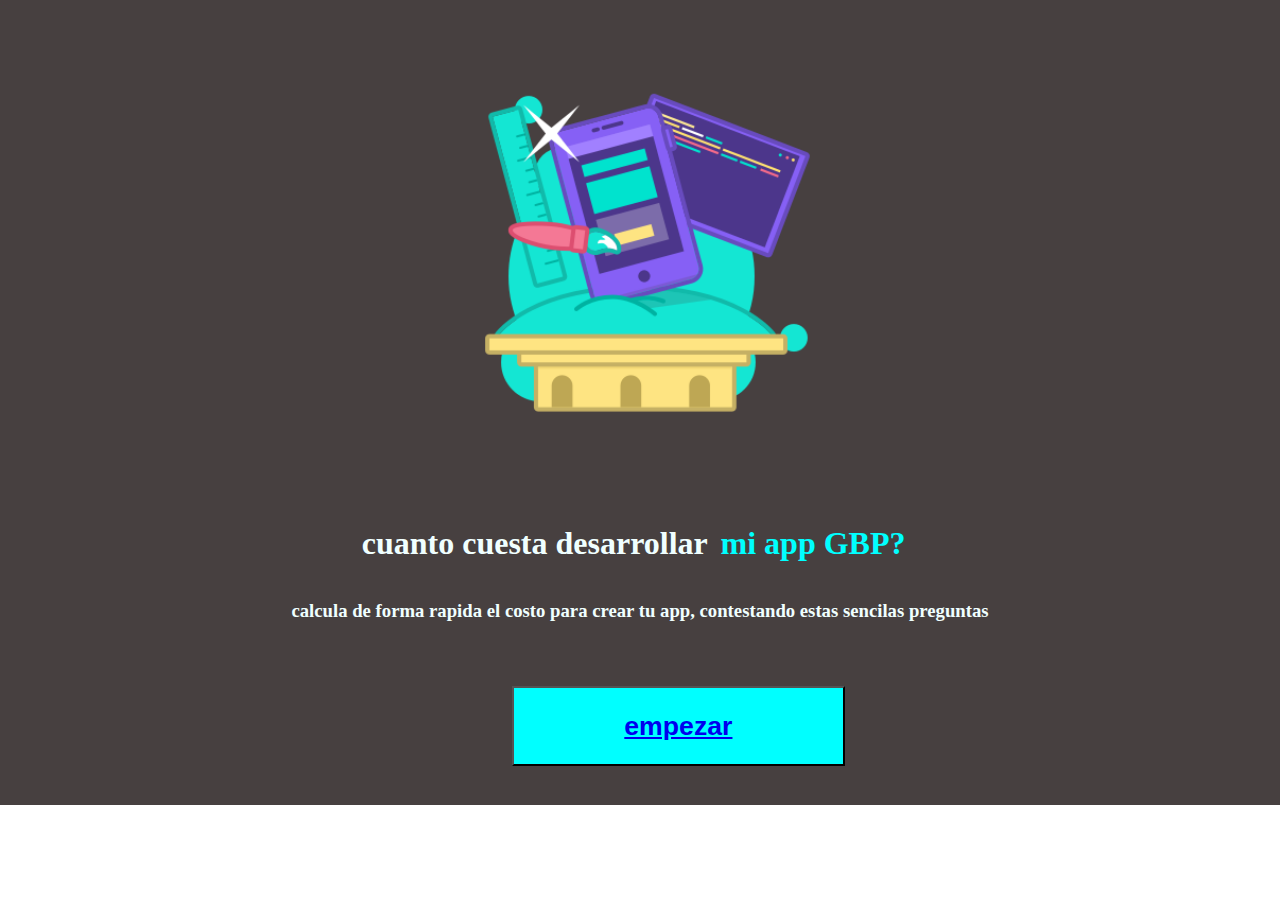
<file: index.html>
<!DOCTYPE html>
<html lang="en">
<head>
    <meta charset="UTF-8">
    <meta name="viewport" content="width=device-width, initial-scale=1.0">
    <link rel="stylesheet" href="/css/estyle.css">
    <title>Document</title>
</head>
<body>
    <div class="contenedor-inicio">
        <div class="contenedor-imagen"><img src="img/answer-1-1.png" class="img-inicio"></div>
        <div class="contenedor-titulo"><h1 class="contenedor-letra">cuanto cuesta desarrollar <h1 class="subcontent">mi app GBP?</h1></h1></div>
        <div class="contenedor-info"><h3 class="contenedor-letra-2">calcula de forma rapida el costo para crear tu app, contestando estas sencilas preguntas</h3></div>
        <div class="contenedor-boton"><button class="boton"><a href="calidad.html" class="a"><h1>empezar</h1></a></button></div>
    </div>
</body>
</html>
</file>
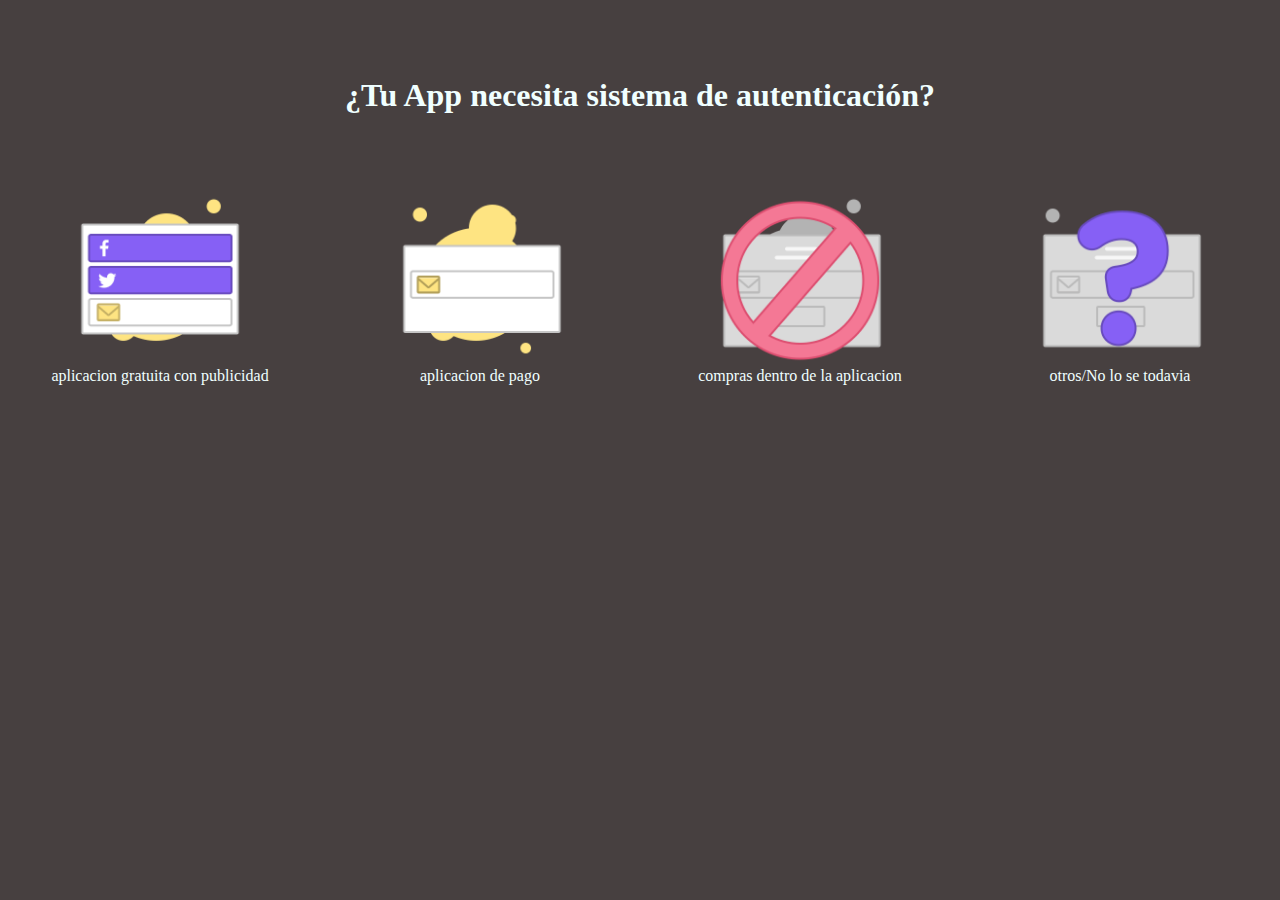
<file: autenticacion.html>
<!DOCTYPE html>
<html lang="en">
<head>
    <meta charset="UTF-8">
    <meta name="viewport" content="width=device-width, initial-scale=1.0">
    <link rel="stylesheet" href="/css/estyle.css">
    <title>Document</title>
</head>
<body>
    <div class="contenedor-todo">
        <div class="titulo"><h1 class="info">¿Tu App necesita sistema de autenticación?</h1></div>
        <div class="contenedor-todo-2">
            <div class="contenedor-padre">
                <div class="contenedor-imagen"><img src="img/answer-5-1.png" class="img"></div>
                <div class="info">aplicacion gratuita con publicidad</div>
            </div>
            <div class="contenedor-padre-1">
                <div class="contenedor-imagen"><img src="img/answer-5-2.png" class="img"></div>
                <div class="info">aplicacion de pago</div>
            </div>
            <div class="contenedor-padre-2">
                <div class="contenedor-imagen"><img src="img/answer-5-3.png" class="img"></div>
                <div class="info">compras dentro de la aplicacion</div>
            </div>
            <div class="contenedor-padre-2">
                <div class="contenedor-imagen"><img src="img/answer-5-4.png" class="img"></div>
                <div class="info">otros/No lo se todavia</div>
            </div>
        </div>
</body>
</html>
</file>
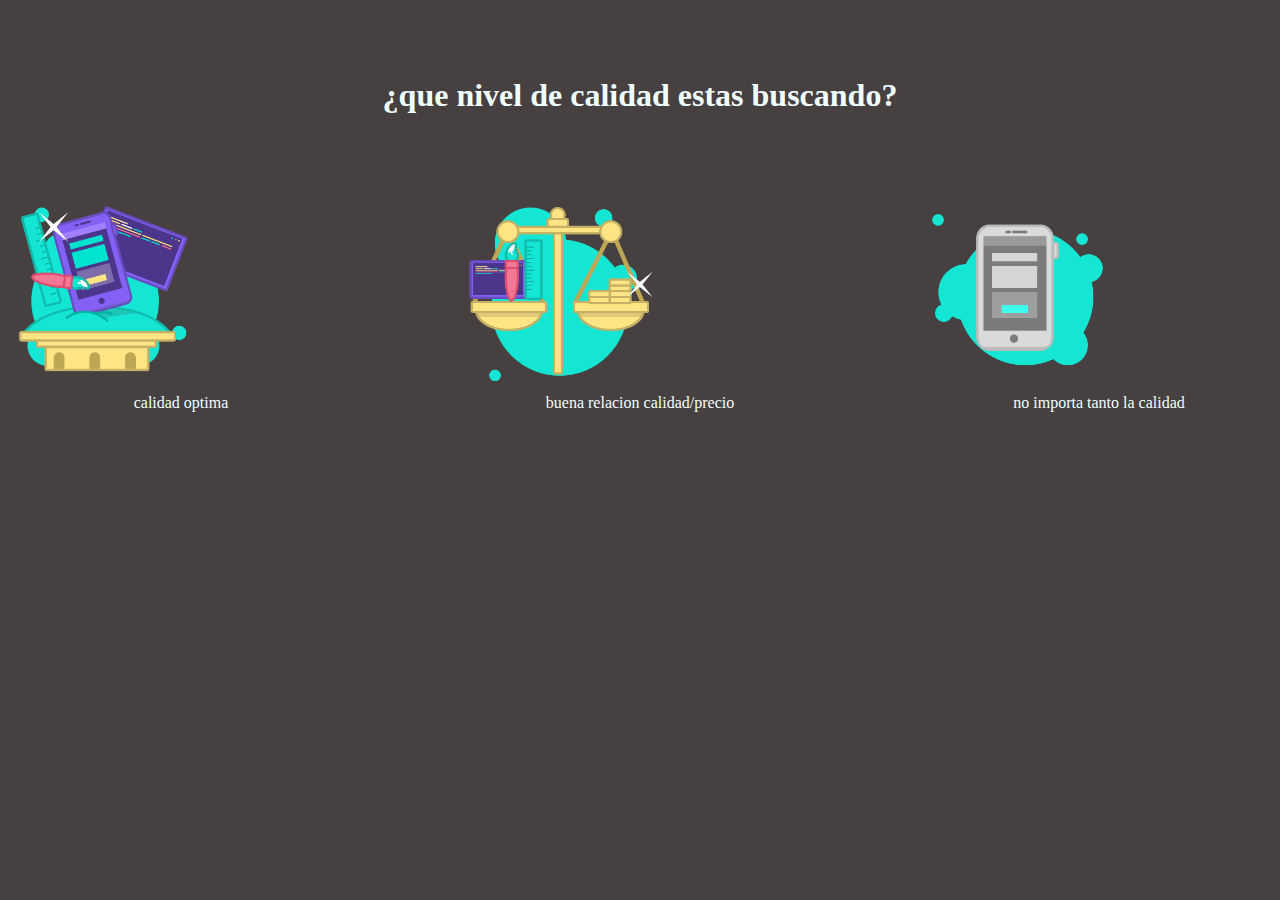
<file: calidad.html>
<!DOCTYPE html>
<html lang="en">
<head>
    <meta charset="UTF-8">
    <meta name="viewport" content="width=device-width, initial-scale=1.0">
    <link rel="stylesheet" href="/css/estyle.css">
    <title>Document</title>
</head>
<body>
    <div class="contenedor-todo">
        <div class="titulo"><h1 class="info">¿que nivel de calidad estas buscando?</h1></div>
        <div class="contenedor-todo-2">
            <div class="contenedor-padre">
                <div class="contenedor-imagen"><a href="tipoDeApp.html"><img src="img/answer-1-1.png" class="img"></a></div>
                <div class="info">calidad optima</div>
            </div>
            <div class="contenedor-padre-1">
                <div class="contenedor-imagen"><a href="tipoDeApp.html"><img src="img/answer-1-2.png" class="img"></a></div>
                <div class="info">buena relacion calidad/precio</div>
            </div>
            <div class="contenedor-padre-2">
                <div class="contenedor-imagen"><a href="tipoDeApp.html"><img src="img/answer-1-3.png" class="img"></a></div>
                <div class="info">no importa tanto la calidad</div>
            </div>
        </div>
    </div>
</body>
</html>
</file>
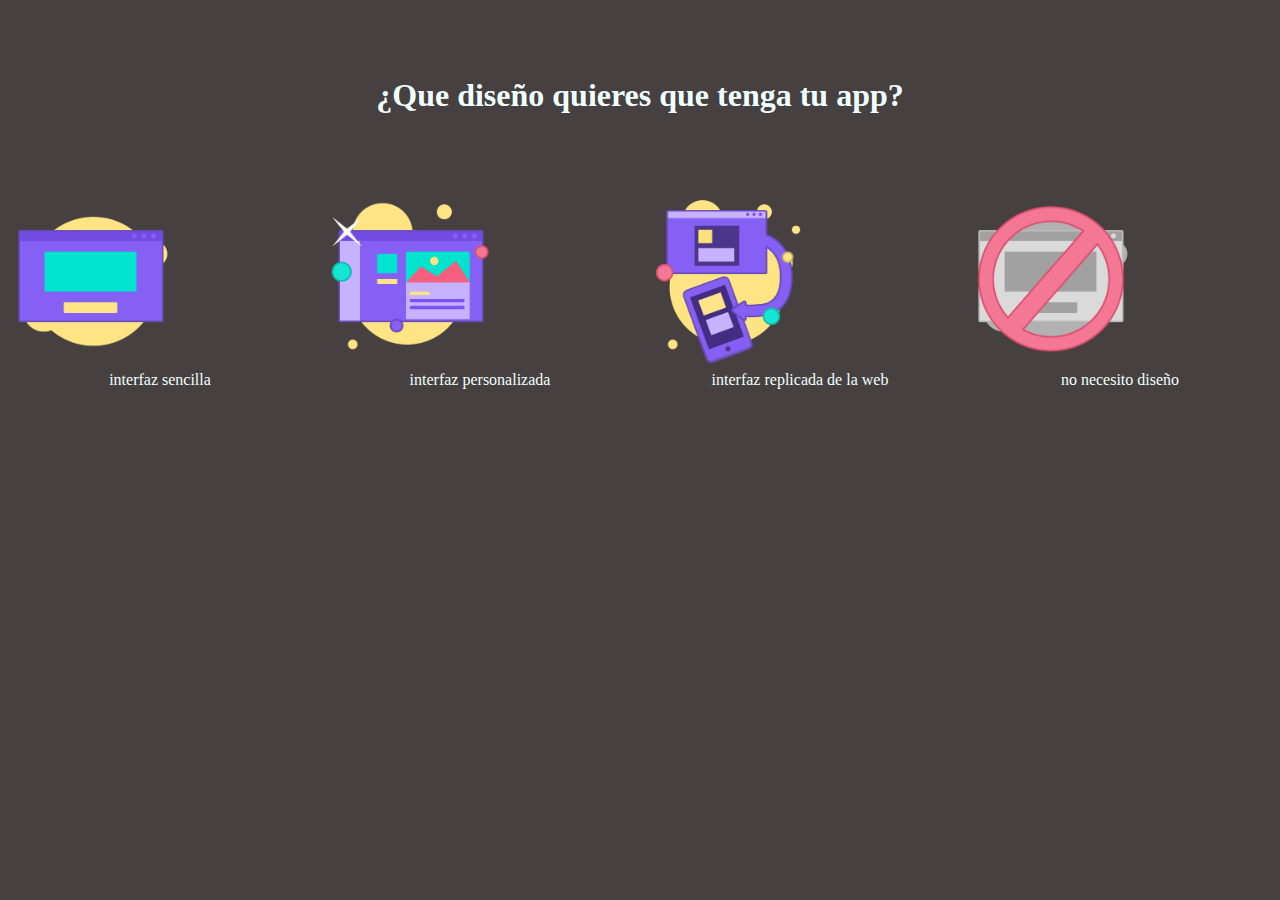
<file: diseñoDeApp.html>
<!DOCTYPE html>
<html lang="en">
<head>
    <meta charset="UTF-8">
    <meta name="viewport" content="width=device-width, initial-scale=1.0">
    <link rel="stylesheet" href="/css/estyle.css">
    <title>Document</title>
</head>
<body>
    <div class="contenedor-todo">
        <div class="titulo"><h1 class="info">¿Que diseño quieres que tenga tu app?</h1></div>
        <div class="contenedor-todo-2">
            <div class="contenedor-padre">
                <div class="contenedor-imagen"><a href="monetizar.html"><img src="img/answer-3-1.png" class="img"></a></div>
                <div class="info">interfaz sencilla</div>
            </div>
            <div class="contenedor-padre-1">
                <div class="contenedor-imagen"><a href="monetizar.html"><img src="img/answer-3-2.png" class="img"></a></div>
                <div class="info">interfaz personalizada</div>
            </div>
            <div class="contenedor-padre-2">
                <div class="contenedor-imagen"><a href="monetizar.html"><img src="img/answer-3-3.png" class="img"></a></div>
                <div class="info">interfaz replicada de la web</div>
            </div>
            <div class="contenedor-padre-2">
                <div class="contenedor-imagen"><a href="monetizar.html"><img src="img/answer-3-4.png" class="img"></a></div>
                <div class="info">no necesito diseño</div>
            </div>
        </div>
    </div>
</body>
</html>
</file>
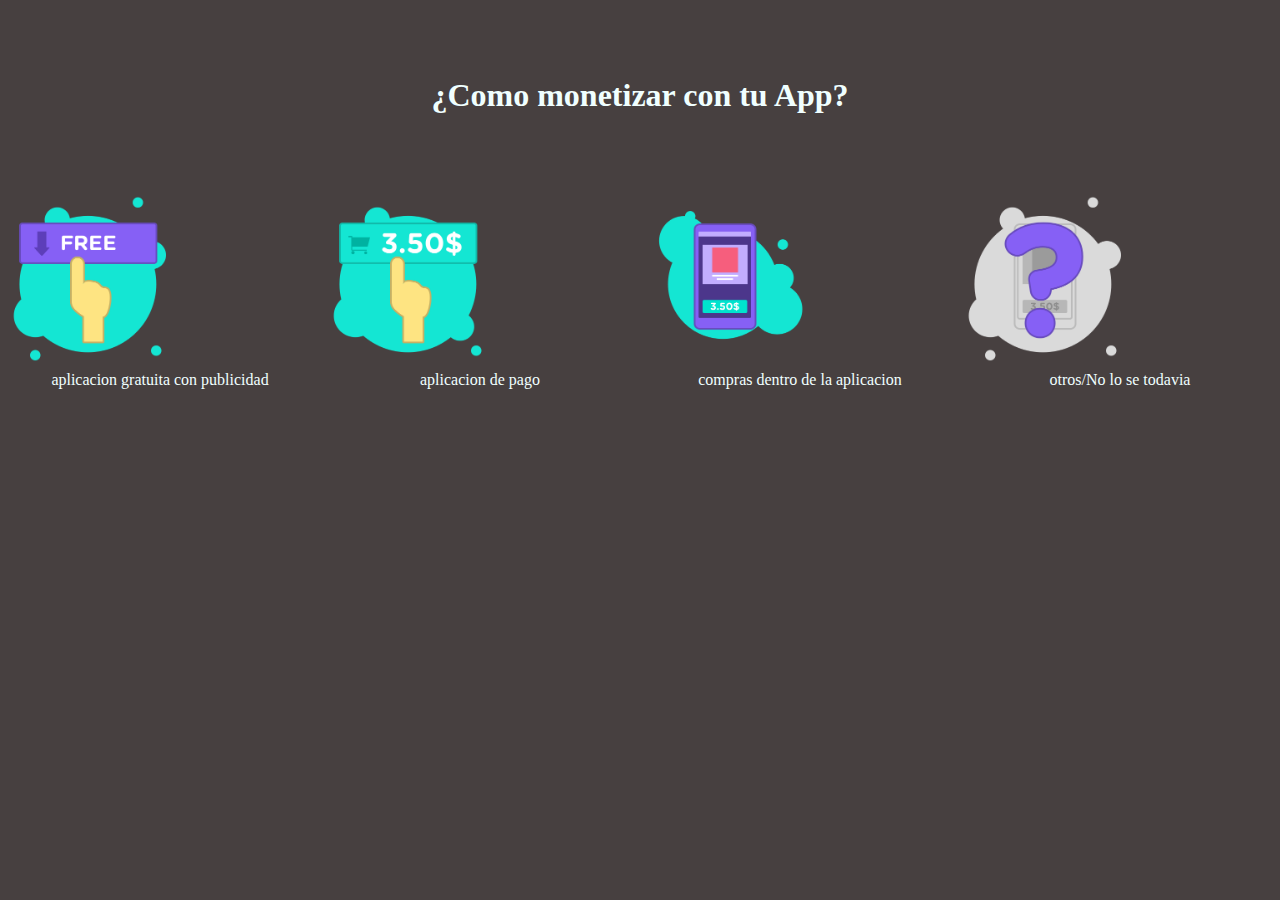
<file: monetizar.html>
<!DOCTYPE html>
<html lang="en">
<head>
    <meta charset="UTF-8">
    <meta name="viewport" content="width=device-width, initial-scale=1.0">
    <link rel="stylesheet" href="/css/estyle.css">
    <title>Document</title>
</head>
<body>
    <div class="contenedor-todo">
        <div class="titulo"><h1 class="info">¿Como monetizar con tu App?</h1></div>
        <div class="contenedor-todo-2">
            <div class="contenedor-padre">
                <div class="contenedor-imagen"><a href="autenticacion.html"><img src="img/answer-4-1.png" class="img"></a></div>
                <div class="info">aplicacion gratuita con publicidad</div>
            </div>
            <div class="contenedor-padre-1">
                <div class="contenedor-imagen"><a href="autenticacion.html"><img src="img/answer-4-2.png" class="img"></a></div>
                <div class="info">aplicacion de pago</div>
            </div>
            <div class="contenedor-padre-2">
                <div class="contenedor-imagen"><a href="autenticacion.html"><img src="img/answer-4-3.png" class="img"></a></div>
                <div class="info">compras dentro de la aplicacion</div>
            </div>
            <div class="contenedor-padre-2">
                <div class="contenedor-imagen"><a href="autenticacion.html"><img src="img/answer-4-4.png" class="img"></a></div>
                <div class="info">otros/No lo se todavia</div>
            </div>
        </div>
</body>
</html>
</file>
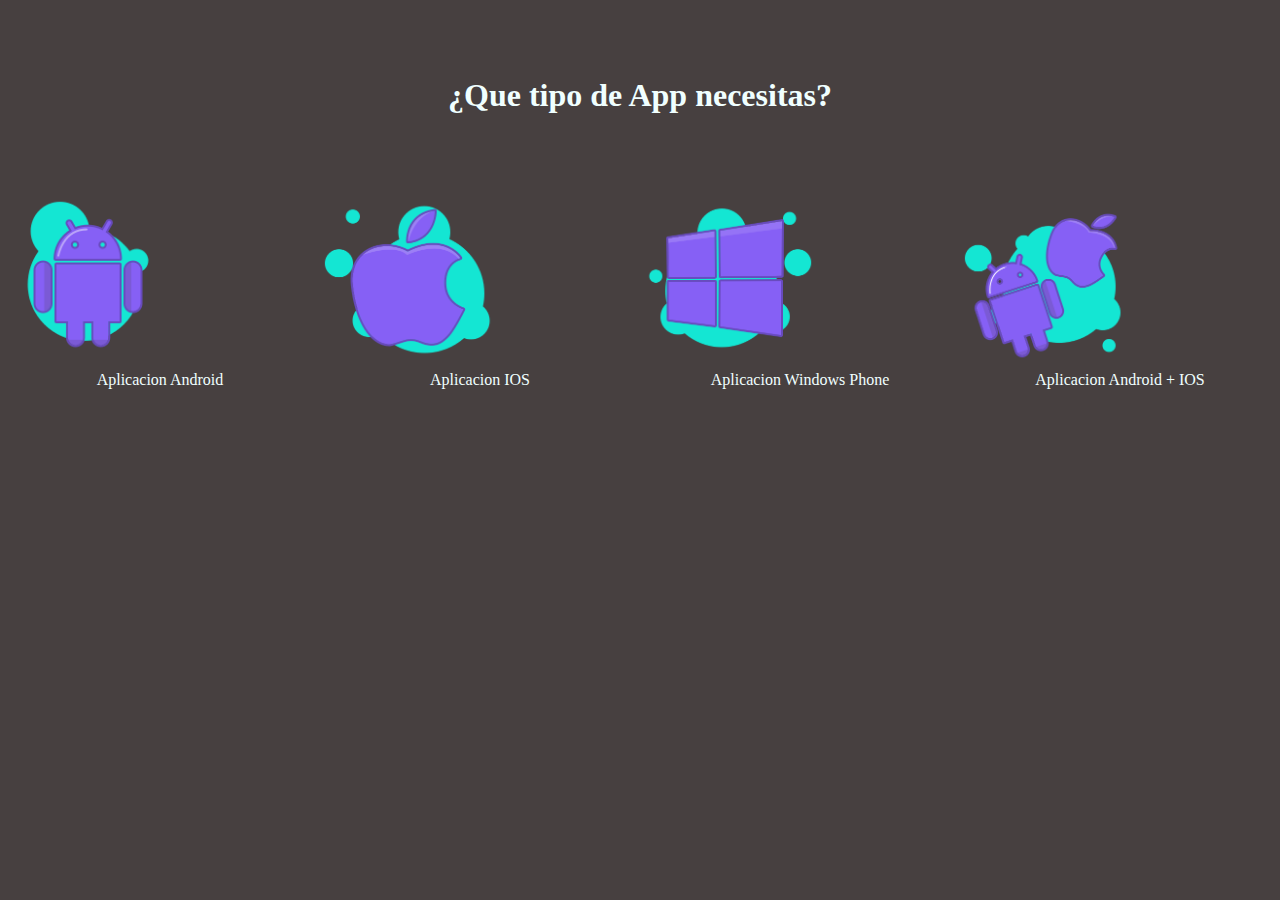
<file: tipoDeApp.html>
<!DOCTYPE html>
<html lang="en">
<head>
    <meta charset="UTF-8">
    <meta name="viewport" content="width=device-width, initial-scale=1.0">
    <link rel="stylesheet" href="/css/estyle.css">
    <title>Document</title>
</head>
<body>
    <div class="contenedor-todo">
        <div class="titulo"><h1 class="info">¿Que tipo de App necesitas?</h1></div>
        <div class="contenedor-todo-2">
            <div class="contenedor-padre">
                <div class="contenedor-imagen"><a href="diseñoDeApp.html"><img src="img/answer-2-1.png" class="img"></a></div>
                <div class="info">Aplicacion Android</div>
            </div>
            <div class="contenedor-padre-1">
                <div class="contenedor-imagen"><a href="diseñoDeApp.html"><img src="img/answer-2-2.png" class="img"></a></div>
                <div class="info">Aplicacion IOS</div>
            </div>
            <div class="contenedor-padre-2">
                <div class="contenedor-imagen"><a href=""><img src="img/answer-2-3.png" class="img"></a></div>
                <div class="info">Aplicacion Windows Phone</div>
            </div>
            <div class="contenedor-padre-2">
                <div class="contenedor-imagen"><a href=""><img src="img/answer-2-4.png" class="img"></a></div>
                <div class="info">Aplicacion Android + IOS</div>
            </div>
        </div>
    </div>
</body>
</html>
</file>
<file: css/estyle.css>
*{
    margin: 0;
    padding: 0;
}

.contenedor-inicio{
    width: 100%;
    height: 100%;
    background-color: rgb(71, 64, 64);
    
}

.contenedor-imagen{
    display: flex;
    align-items: center;
    justify-content:center
    
}
.img-inicio{
    width: 30%;
    height: 30%;
    padding:5%
}

.contenedor-titulo{
    display: flex;
    align-items: center;
    justify-content:center
    
    
}

.contenedor-info{
    display: flex;
    align-items: center;
    justify-content:center;
    padding:2%;
}

.contenedor-boton{
    display: flex;
    align-items: center;
    justify-content:center;
    height:100%;
    width:100%;
    padding:3%;
    
}
.contenedor-letra{
    color: azure;
}

.contenedor-letra-2{
    color: azure;
}
.subcontent{
    color: cyan;
    padding: 1%;
}
.a{
    width:26%;
    height:80px;
    background-color: cyan ;
  
}
.boton{
    width:26%;
    height:80px;
    background-color: cyan ;

}
.contenedor-todo{
    background-color: rgb(71, 64, 64);
    width: 100%;
    height: 900px;
}
.contenedor-todo-2{
    display: flex;
    justify-content:space-between
}

.info{
    display: flex;
    align-items: center;
    justify-content: center;
    color: azure;
}

.titulo{
    display: flex;
  align-items: center;
  justify-content: center;
  padding: 6%;
}

.img{
    width: 55%;
    height: auto;
}
</file>
